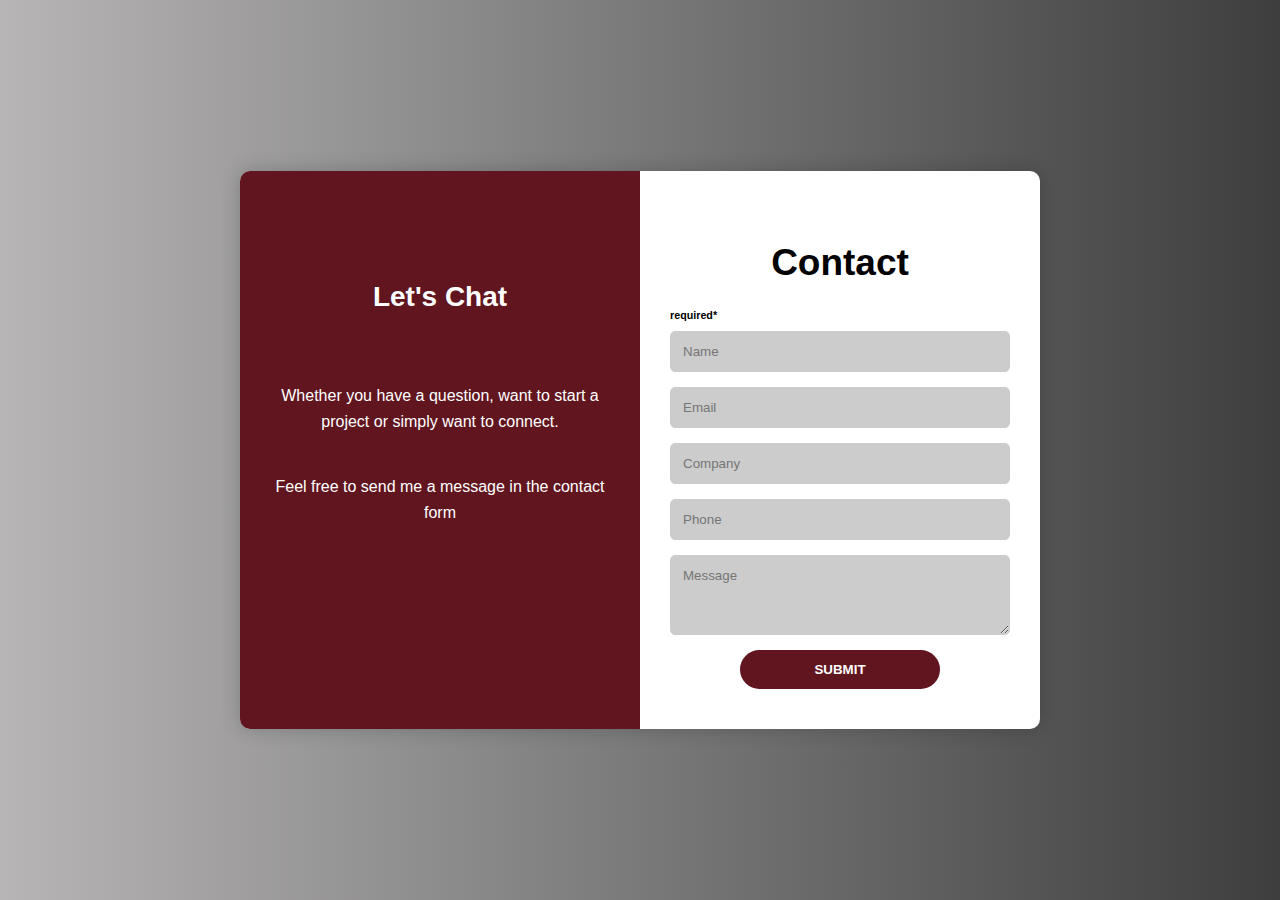
<file: task1/index.html>
<!DOCTYPE html>
<html lang="en">
<head>
    <meta charset="UTF-8">
    <meta name="viewport" content="width=device-width, initial-scale=1.0">
    <link rel="stylesheet" href="css/task.css">
    <title>Task</title>
</head>
<body>
    <body>

  <div class="container">
    <div class="left">
      <h2>Let's Chat</h2>
      <p>
        Whether you have a question, want to start a project or simply want to connect.
      </p>
      <p>Feel free to send me a message in the contact form</p>
    </div>

    <div class="right">
      <h2>Contact</h2>
      <h6>required*</h6>
      <form method="post">
        <input type="text" name="name" placeholder="Name" required>
        <input type="email"name="email"  placeholder="Email" required>
        <input type="text" name="company" placeholder="Company">
       <input type="text" name="phone" placeholder="Phone">
        <textarea placeholder="Message"></textarea>
        <button type="submit">SUBMIT</button>
      </form>
    </div>
    
  </div>
</body>
</html>
</file>
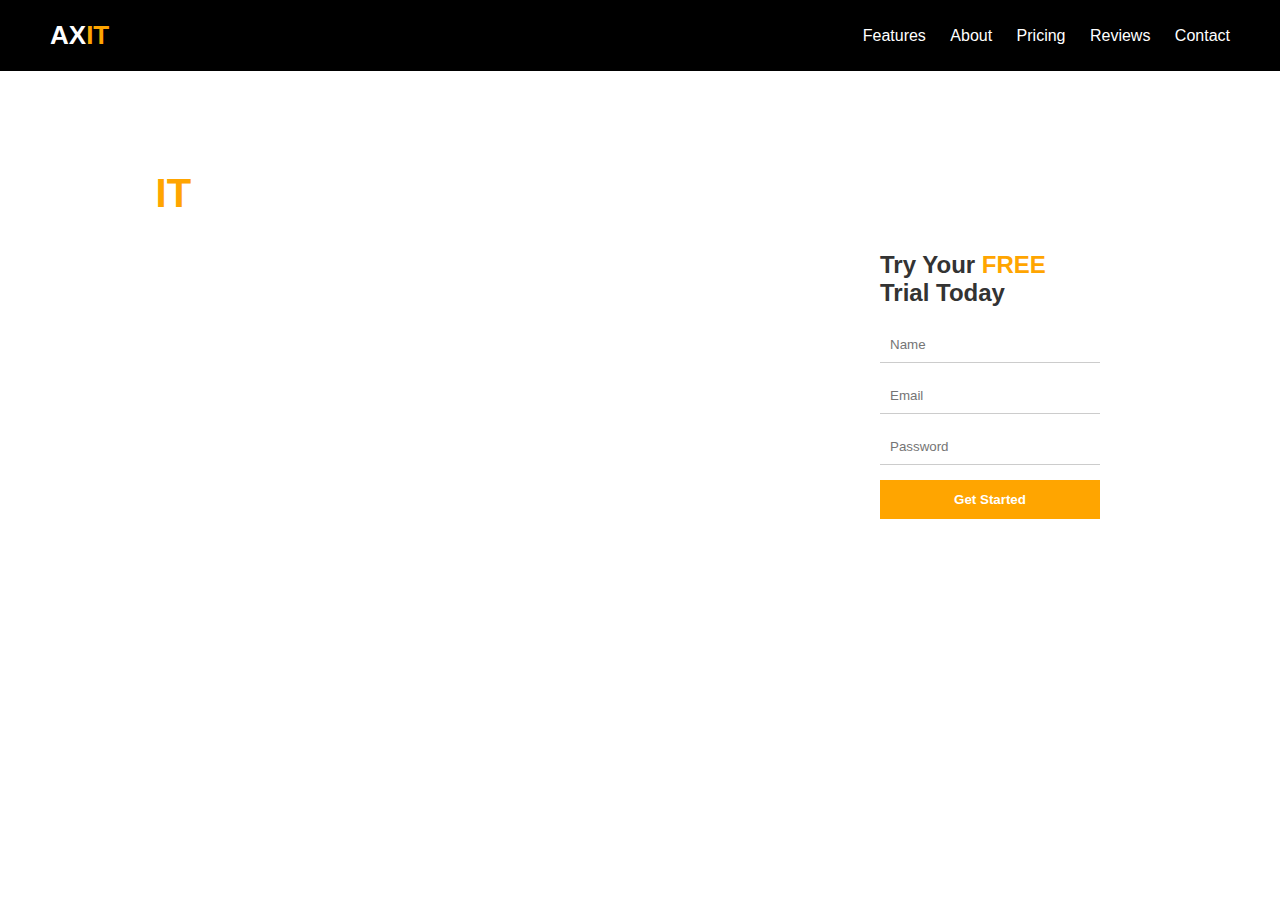
<file: task3/index.html>
<!DOCTYPE html>
<html lang="en">
<head>
    <meta charset="UTF-8">
    <meta name="viewport" content="width=device-width, initial-scale=1.0">
    <title>Task3</title>
    <link rel="stylesheet" href="task3.css/task.css">
</head>
<body>
    

  <header>
    <div class="logo">AX<span>IT</span></div>
    <nav>
      <a href="#">Features</a>
      <a href="#">About</a>
      <a href="#">Pricing</a>
      <a href="#">Reviews</a>
      <a href="#">Contact</a>
    </nav>
  </header>

  <div class="container">
    <div class="left">
      <h1>AX<span>IT</span></h1>
      <h2>MODERN AXURE TEMPLATE FOR BEAUTIFUL PROTOTYPES</h2>
      <p>Lorem ipsum  Lorem ipsum dolor sit amet consectetur adipisicing elit. Dignissimos, veritatis?dolor sit amet, consectetur adipiscing elit. Aenean euismod bibendum laoreet. Proin gravida dolor sit amet lacus accumsan.</p>
      <button>Download</button>
    </div>
    <div class="form-box">
      <h2>Try Your <span>FREE</span> Trial Today</h2>
      <input type="text" placeholder="Name" />
      <input type="email" placeholder="Email" />
      <input type="password" placeholder="Password" />
      <button>Get Started</button>
    </div>
  </div>
</body>
</html>
</file>
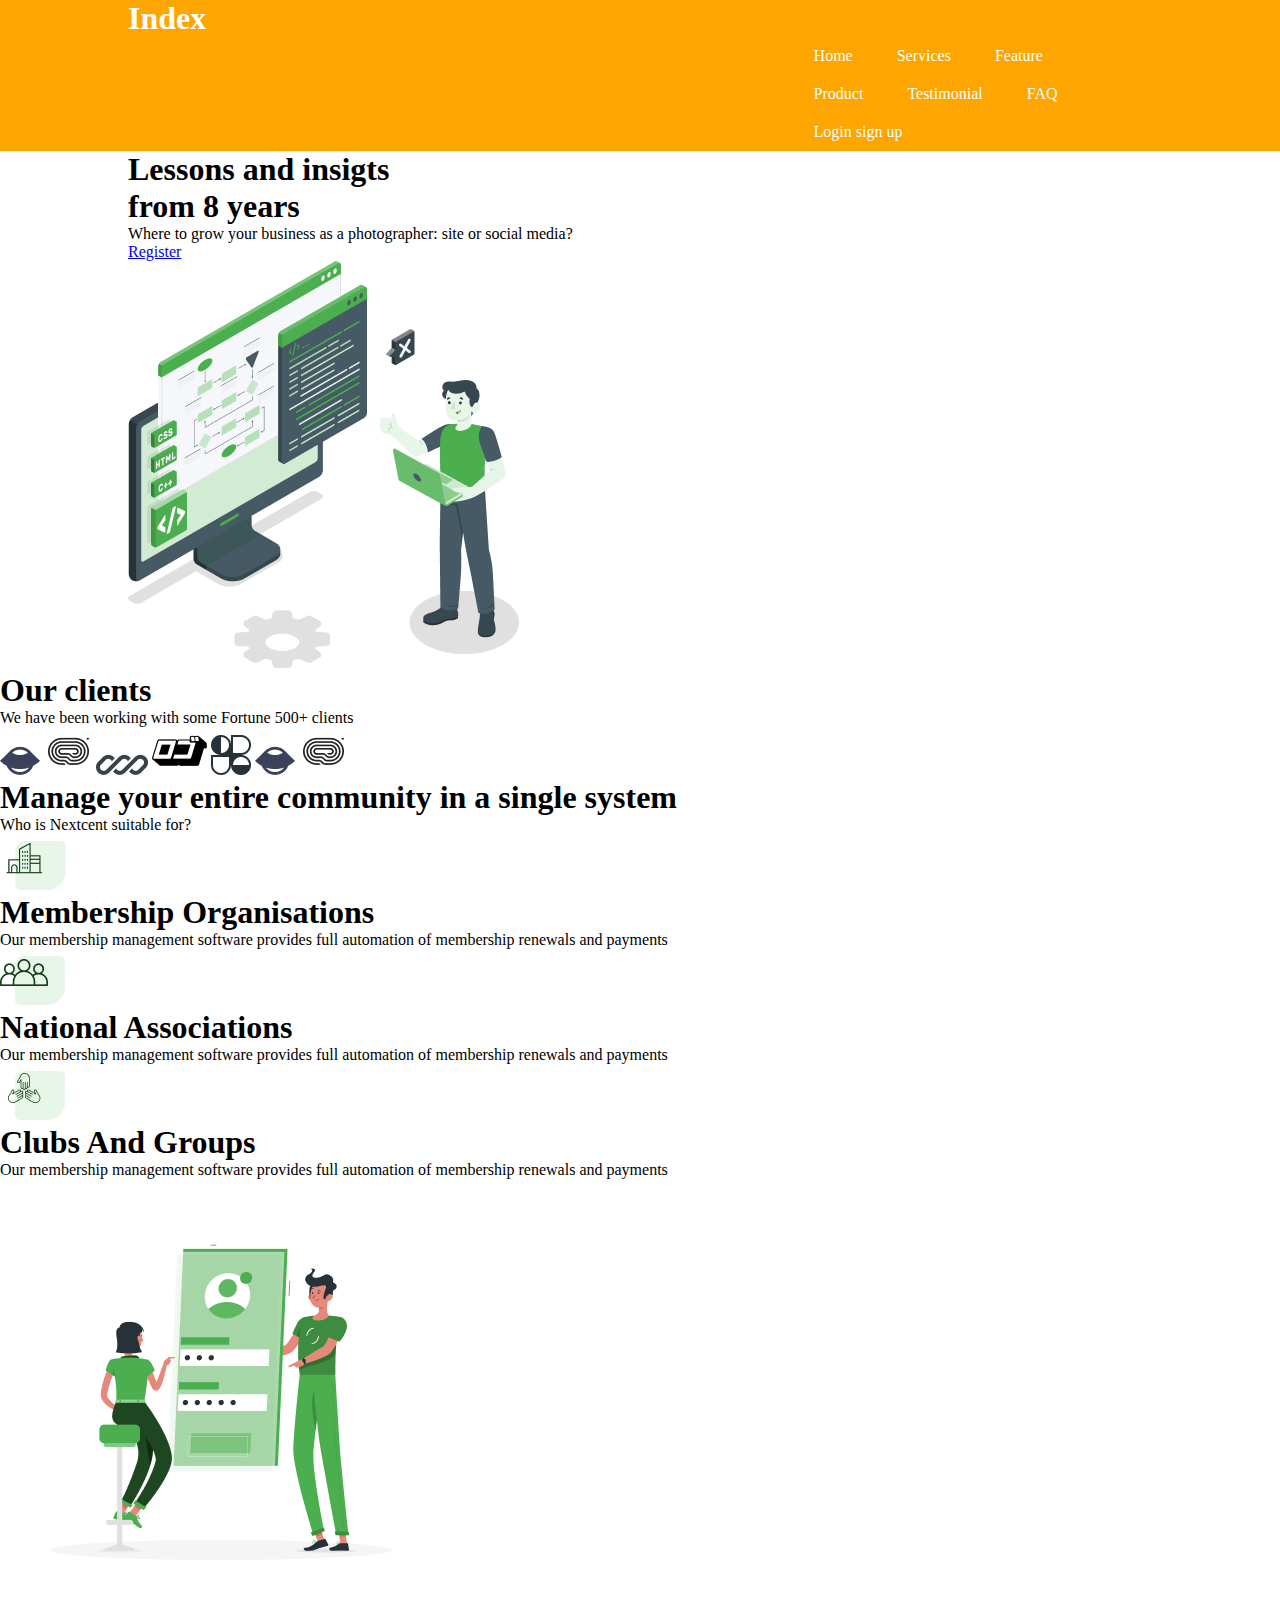
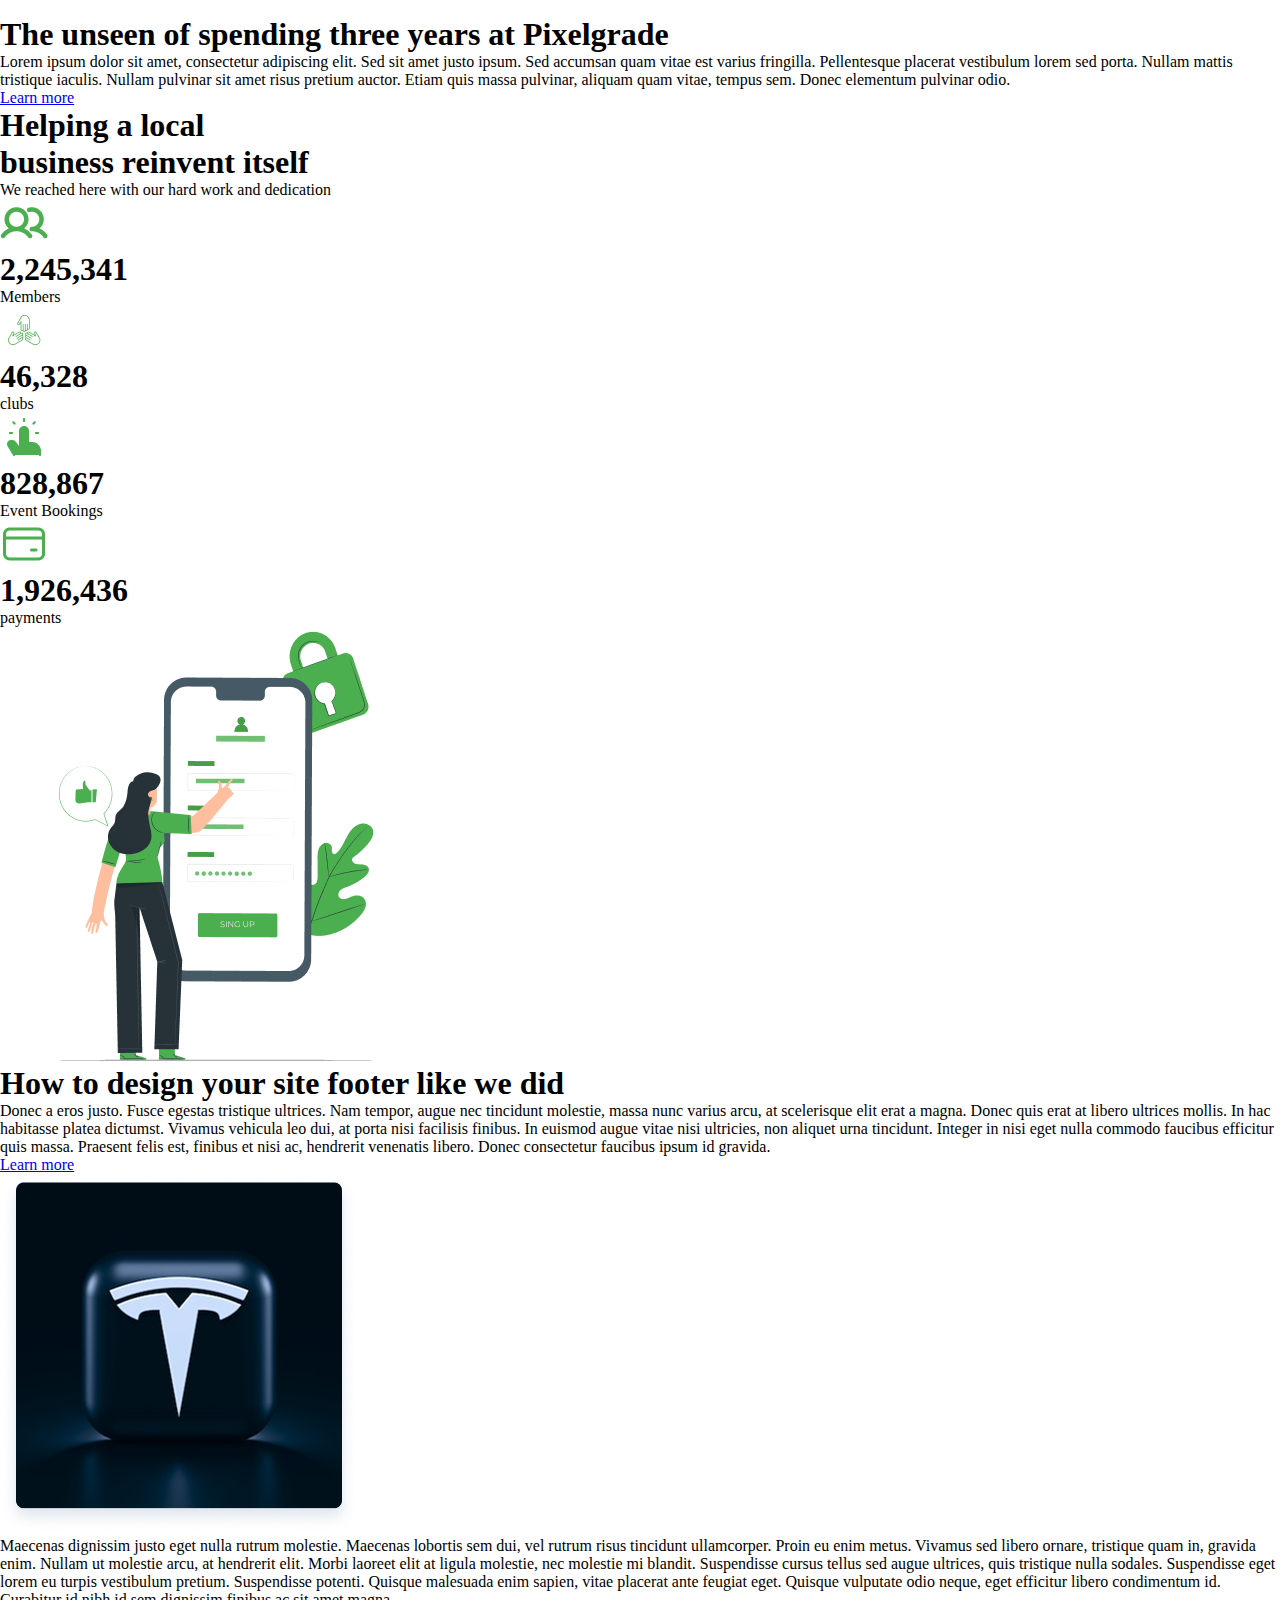
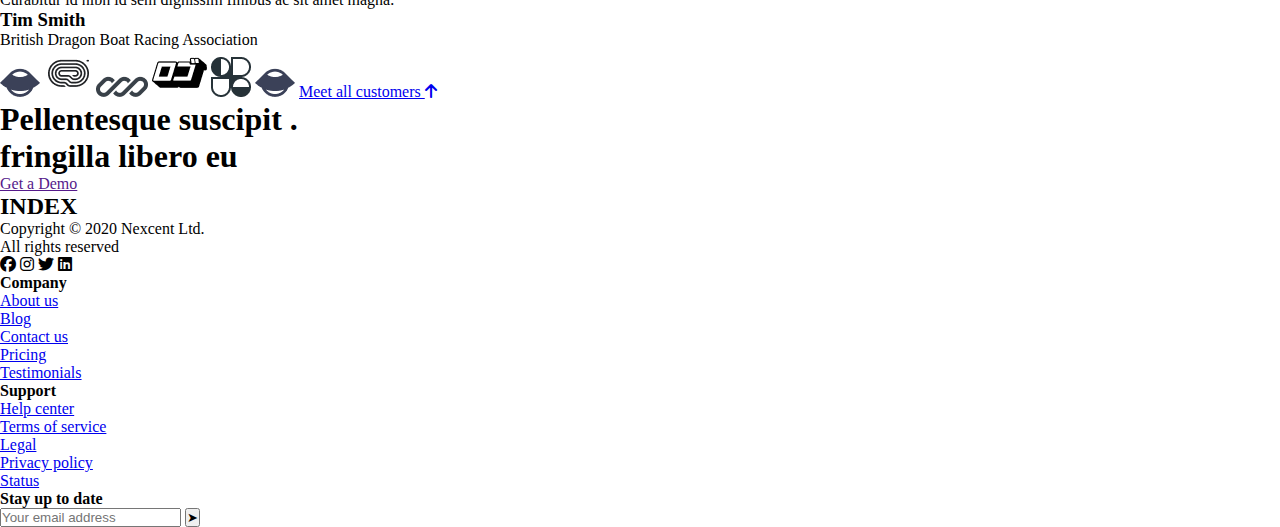
<file: task4/index.html>
<!DOCTYPE html>
<html lang="en">
<head>
    <meta charset="UTF-8">
    <meta name="viewport" content="width=device-width, initial-scale=1.0">
    <link rel="stylesheet" href="css/all.min.css">
    <link rel="stylesheet" href="css/style.css">
        

    <title>Web Page</title>
</head>
<body>
    <section class="navv">
        <div class="container">
            <nav>
                <h1><a href="#"></a>Index</h1>
                <ul class="nav-links">
                    <li><a href="index.html">Home</a></li>
                    <li><a href="Services.html">Services</a></li>
                    <li><a href="Feature.html">Feature</a></li>
                    <li><a href="Product.html">Product</a></li>
                      <li><a href="Testimonial.html">Testimonial</a></li>
                        <li><a href="FAQ.html">FAQ</a></li>
                </ul> 
                <ul>
                    <li>
                        <a href="#" class="login">Login</a> 
                        <a href="#" class="signup">sign up</a>
                    </li>
                </ul>  

            </nav>
        </div>
    </section>
    <!-- End of recent edits -->
    <section class="hero">
        <div class="container">

            <div class="content">
                 <h1>Lessons and insigts</h1>
                    <h1 id="hc">from 8 years</h1>
              <p>Where to grow your business as a photographer: site or social media?</p>
              <a href="#" class="signup">Register</a>
            </div>

              <div class="image1">
                <img src="img/img1.png" alt="img">
              </div>

                <div class="dots">
                 <div class="dot1"></div>
                 <div class="dot2"></div>
                 <div class="dot3"></div>
                </div>
        </div>
        </section>
    <!-- End of recent edits -->

    <section class="page2">
        <div class="part1">
       <div class="text">
        <h1>Our clients</h1>
        <p>We have been working with some Fortune 500+ clients</p>
       </div>
<div class="icon">
<img src="img/Logo1.png" alt="Logo1">
<img src="img/Logo2.png" alt="Logo2">
<img src="img/Logo3.png" alt="Logo3">
<img src="img/Logo4.png" alt="Logo4">
<img src="img/Logo5.png" alt="Logo5">
<img src="img/Logo1.png" alt="Logo1">
<img src="img/Logo2.png" alt="Logo2">
</div>
        </div>
        <!-- end part1-->
          <div class="part2">
       <div class="text">
        <h1>Manage your entire community in a single system</h1>
        <p>Who is Nextcent suitable for?</p>
       </div>
       <div class="cards">
        <div class="card">
        <img src="img/Icon1.png" alt="Icon1">
        <h1>Membership Organisations</h1>
        <p>Our membership management software provides full automation of membership renewals and payments</p>
    </div>
        <div class="card">
            <img src="img/Icon2.png" alt="Icon2">
             <h1>National Associations</h1>
        <p>Our membership management software provides full automation of membership renewals and payments</p>
        </div>
        <div class="card">
            <img src="img/Icon3.png" alt="Icon3">
            <h1>Clubs And Groups</h1>
        <p>Our membership management software provides full automation of membership renewals and payments</p>
        </div>
       </div>
<!--end of part2-->
<div class="part3">

     <div class="content-part3">
           <div class="image2">
                <img src="img/img2.png" alt="img">
              </div>
              <div class="content">
                    <h1>The unseen of spending three years at Pixelgrade</h1>
              <p>Lorem ipsum dolor sit amet, consectetur adipiscing elit. Sed sit amet justo ipsum. Sed accumsan quam vitae est varius fringilla. Pellentesque placerat vestibulum lorem sed porta. Nullam mattis tristique iaculis. Nullam pulvinar sit amet risus pretium auctor. Etiam quis massa pulvinar, aliquam quam vitae, tempus sem. Donec elementum pulvinar odio.</p>
             <a href="#" class="signup">Learn more</a>
            </div> 
            </div>
        <!--...................-->
        <div class="part4">

            <div class="text4">
                <h1>Helping a local</h1>
                <h1 class="hgreen">business reinvent itself</h1>
                <p>We reached here with our hard work and dedication</p>
            </div>
            <div class="numbers">
                <div class="n">
                    <div class="numicon"><img src="img/iicon1.png" alt="icon1"></div>
                    <div class="numtext">
                        <h1>2,245,341</h1>
                        <p>Members</p>
                    </div>
                </div>
                <div class="n">
                    <div class="numicon"><img src="img/iicon2.png" alt="icon2"></div>
                    <div class="numtext">
                         <h1>46,328</h1>
                        <p>clubs</p>
                    </div>
                </div>
                <div class="n">
                    <div class="numicon"><img src="img/iicon3.png" alt="icon3"></div>
                    <div class="numtext">
                         <h1>828,867</h1>
                        <p>Event Bookings</p>
                    </div>
                </div>
                <div class="n">
                    <div class="numicon"><img src="img/iicon4.png" alt="icon4"></div>
                    <div class="numtext">
                         <h1>1,926,436</h1>
                        <p>payments</p>
                    </div>
                </div>

            </div>
        </div>
        <!--.........................-->
         <div class="content-part3">
           <div class="image2">
                <img src="img/img3.png" alt="img">
              </div>
              <div class="content">
                    <h1>How to design your site footer like we did</h1>
              <p>Donec a eros justo. Fusce egestas tristique ultrices. Nam tempor, augue nec tincidunt molestie, massa nunc varius arcu, at scelerisque elit erat a magna. Donec quis erat at libero ultrices mollis. In hac habitasse platea dictumst. Vivamus vehicula leo dui, at porta nisi facilisis finibus. In euismod augue vitae nisi ultricies, non aliquet urna tincidunt. Integer in nisi eget nulla commodo faucibus efficitur quis massa. Praesent felis est, finibus et nisi ac, hendrerit venenatis libero. Donec consectetur faucibus ipsum id gravida.</p>
             <a href="#" class="signup">Learn more</a>
            </div> 
            </div>
</div>
    </section>
<!--end section-->
<section class="sec2">
<div class="part1sec2">
    <div class="imgg">
        <img src="img/img4.png" alt="">
    </div>
    <div class="text">

         <div class="textt">
        <p>Maecenas dignissim justo eget nulla rutrum molestie. Maecenas lobortis sem dui, vel rutrum risus tincidunt ullamcorper. Proin eu enim metus. Vivamus sed libero ornare, tristique quam in, gravida enim. Nullam ut molestie arcu, at hendrerit elit. Morbi laoreet elit at ligula molestie, nec molestie mi blandit. Suspendisse cursus tellus sed augue ultrices, quis tristique nulla sodales. Suspendisse eget lorem eu turpis vestibulum pretium. Suspendisse potenti. Quisque malesuada enim sapien, vitae placerat ante feugiat eget. Quisque vulputate odio neque, eget efficitur libero condimentum id. Curabitur id nibh id sem dignissim finibus ac sit amet magna.</p>
        <h3>Tim Smith</h3>
        <p>British Dragon Boat Racing Association</p>
        <div class="bar">
           <img src="img/Logo1.png" alt="">
              <img src="img/Logo2.png" alt="">  
               <img src="img/Logo3.png" alt="">
                  <img src="img/Logo4.png" alt="">
                    <img src="img/Logo5.png" alt="">
                      <img src="img/Logo1.png" alt="">
                        <a href="#">Meet all customers <span><i class="fa-solid fa-arrow-up"></i></span></a>
        </div>
    </div>
    </div>
</div>
</section>

<!--.........................-->
<section class="last">
<h1 class="lh1">Pellentesque suscipit .</h1>
<h1>fringilla libero eu</h1>
<a href="">Get a Demo</a>
</section>

  <!-- Footer -->
  <footer>
    <div class="footer-left">
      <h2>INDEX</h2>
      <p>Copyright © 2020 Nexcent Ltd.<br>All rights reserved</p>
      <div class="footer-icons">
<i class="fa-brands fa-facebook"></i>         
<i class="fa-brands fa-instagram"></i>  
       <i class="fa-brands fa-twitter"></i>
         <i class="fa-brands fa-linkedin"></i>
      </div>
    </div>

    <div class="footer-section">
      <h4>Company</h4>
      <ul>
        <li><a href="#">About us</a></li>
        <li><a href="#">Blog</a></li>
        <li><a href="#">Contact us</a></li>
        <li><a href="#">Pricing</a></li>
        <li><a href="#">Testimonials</a></li>
      </ul>
    </div>

    <div class="footer-section">
      <h4>Support</h4>
      <ul>
        <li><a href="#">Help center</a></li>
        <li><a href="#">Terms of service</a></li>
        <li><a href="#">Legal</a></li>
        <li><a href="#">Privacy policy</a></li>
        <li><a href="#">Status</a></li>
      </ul>
    </div>

    <div class="footer-section subscribe">
      <h4>Stay up to date</h4>
      <input type="email" placeholder="Your email address" />
      <button>➤</button>
    </div>
  </footer>


        
</body>
</html>
</file>
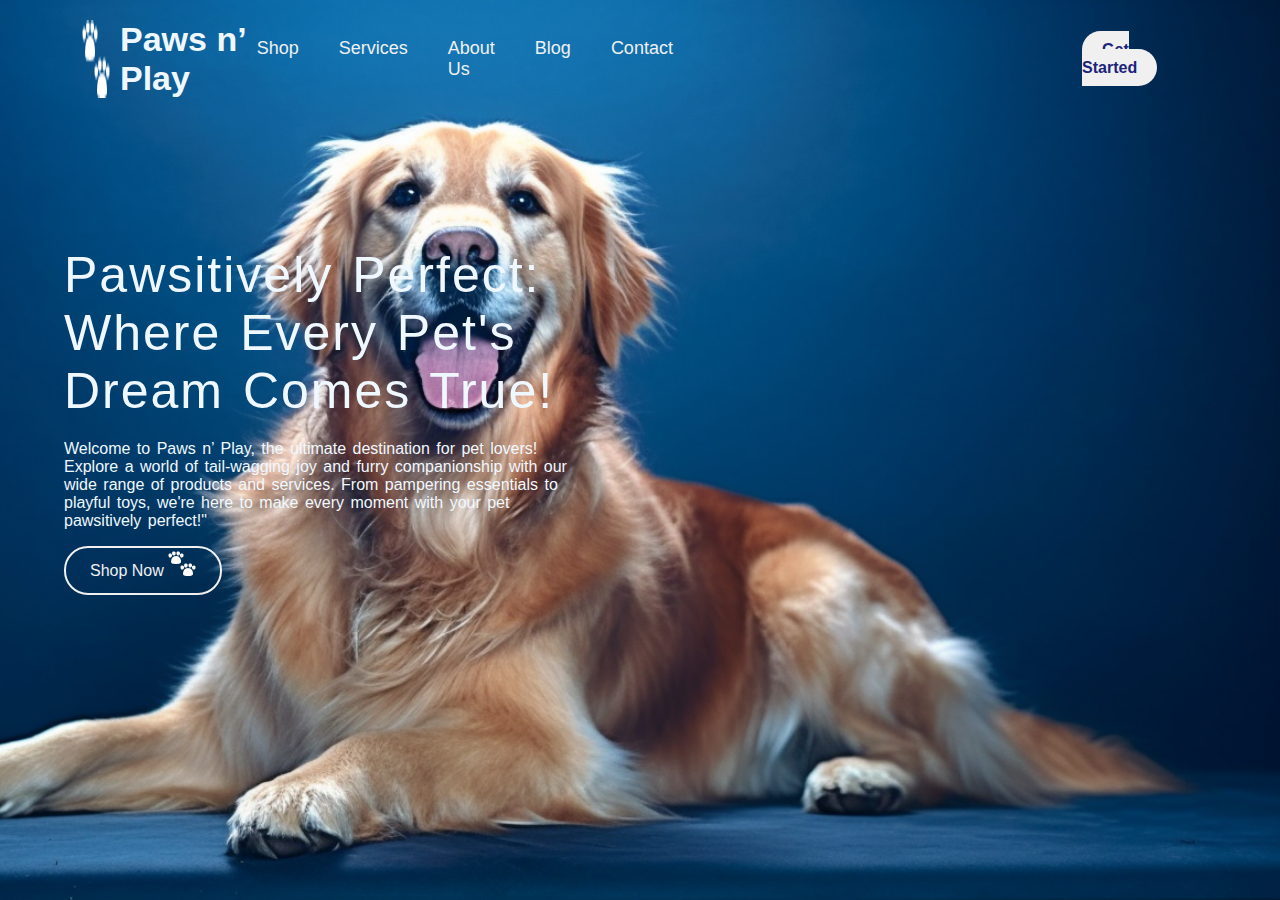
<file: task5/index.html>
<!DOCTYPE html>
<html lang="en">
<head>
    <meta charset="UTF-8">
    <meta name="viewport" content="width=device-width, initial-scale=1.0">
    <title>web page</title>
    <link rel="stylesheet" href="css/all.min.css">
    <link rel="stylesheet" href="css/style.css">
</head>
<body>
<section class="header">
    <div class="navv">
      <nav>
             <div class="logo">
             <img src="img/icon1.png" alt="Logo">
                <h1>Paws n’ Play</h1>
             </div>
      <div class="links"> 
         <ul>
                <li><a href="shop.html">Shop</a></li>
                <li><a href="services.html">Services</a></li>
                <li><a href="aboutus.html">About Us</a></li>
                <li><a href="blog.html">Blog</a></li>
                 <li><a href="contact.html">Contact</a></li>
            </ul>
      </div>
            <div class="getstarted">
            <a href="getstarted.html" class="btn">Get Started</a>
        </div>
     </nav>
    </div>

    <div class="page1">
        <h1>Pawsitively Perfect: Where Every Pet's Dream Comes True!</h1>
        <p>Welcome to Paws n’ Play, the ultimate destination for pet lovers! Explore a world of tail-wagging joy and furry companionship with our wide range of products and services. From pampering essentials to playful toys, we're here to make every moment with your pet pawsitively perfect!"</p>
        <div class="btns">
            <a href="Shop.html" class="btn">Shop Now <span> <img src="img/icon1.png" alt="Logo"></span></a>
            
    </div>







    
</body>
</html>
</file>
<file: task1/css/task.css>
* {
      box-sizing: border-box;
      font-family: Arial, sans-serif;
    }

    body {
      margin: 0;
      background: linear-gradient(to right, #b7b5b5, #3e3e3f);
      display: flex;
      justify-content: center;
      align-items: center;
      height: 100vh;
    }

    .container {
      display: flex;
      width: 800px;
      border-radius: 10px;
      overflow: hidden;
      box-shadow: 0 0 20px rgba(0,0,0,0.2);
      background: white;
    }

    .left {
     vertical-align: middle;
      background: #61151f;
      color: white;
      padding: 40px 30px;
      text-align: center;
     width: 50%;
    
    }


    .left h2 {

      margin-bottom: 70px;
       margin-top: 70px;
      font-size: 28px;
    }

    .left p {
         margin-bottom: 40px;
       margin-top: 40px;
      line-height: 1.6;
    }

    .right {
      vertical-align: m;
      padding: 40px 30px;
            width: 50%;

    }

    .right h2 {
      margin-bottom: 20px;
      font-size: 24px;
      color: #000;
      text-align: center;
      font-weight: 900;
      font-size: 37px;

    }
    .right h6{
      margin-bottom: 10px;
    }

    form {
      display: flex;
      flex-direction: column;
     
    }

    input, textarea {
      margin-bottom: 15px;
      background-color: #ccc;
      padding: 12px;
      border: 1px solid #ccc;
      border-radius: 5px;
    }

    textarea {
      resize: vertical;
      min-height: 80px;
    }

    button {
      padding: 12px;
      background: #61151f;
      border: none;
      color: white;
      border-radius: 30px;
      font-weight: bold;
      cursor: pointer;
      transition: 0.3s;
      width: 200px;
      align-self: center;
      
    }

    button:hover {
      background: #c64d5b;
    }
</file>
<file: task3/task3.css/task.css>
* {
      margin: 0;
      padding: 0;
      box-sizing: border-box;
    }

    body {
      font-family: 'Open Sans', sans-serif;
      color: white;
      
    }
    .sec1{
            background:linear-gradient(to right, #000000c4, #000000c4), url('../task3_image/img.jpg') no-repeat center center/cover;
      background-position: 100% 0;
height: 100vh;;

    }

    header {
      background-color: rgb(0, 0, 0);
      padding: 20px 50px;
      display: flex;
      justify-content: space-between;
      align-items: center;
    }

    .logo {
       
      font-size: 26px;
      font-weight: bold;
    }

    .logo span {
      color: orange;
    }
    .nav1{
      position: sticky;
    }
    nav a {
      color: white;
      text-decoration: none;
      margin-left: 20px;
      font-weight: 500;
    }

    .container {
       
      display: flex;
      justify-content: space-between;
      padding: 100px 50px;
      
    }

    .left {
      max-width: 600px;
      margin: 0 50px;
    }

    .left h1 {
      font-size: 40px;
      margin-bottom: 20px;
    }

    .left h1 span {
      color: orange;
    }

    .left p {
      margin: 40px 0;
      line-height: 1.6;
    }

    .left button {
      padding: 10px 30px;
      background: none;
      border: 2px solid white;
      color: white;
      cursor: pointer;
      font-size: 16px;
    }

    .form-box {
        margin: 50px 100px;
      background: white;
      color: #333;
      padding: 30px;
      border-radius: 4px;
      width: 350px;
    }

    .form-box h2 {
      margin-bottom: 20px;
    }

    .form-box h2 span {
      color: orange;
    }

    .form-box input {
      display: block;
      width: 100%;
      margin-bottom: 15px;
      padding: 10px;
      border: none;
      border-bottom: 1px solid #ccc;
      outline: none;
    }

    .form-box button {
      width: 100%;
      padding: 12px;
      background: orange;
      border: none;
      color: white;
      font-weight: bold;
      cursor: pointer;
    }
  .sec2{
    color: black;
    margin-left: 10%;
    margin-top: 1%;
    display: flex;
    justify-content: space-between;
    align-items: center;
  }
  .left1{
    color:rgb(174, 174, 174);
     width: 50%;
    margin-right: 10%;
  }
  .left1 h2{
    color: #4f4e4e;
  }
  .icons a{
    color: rgb(174, 174, 174);
    font-size: 50px;
    margin-left: 10px;
    margin-right: 6%;
  
  }
  
  .icons{
    display: flex;
    justify-content: space-between;
    align-items: center;
    width: 50%;
    margin-right: 3%;
  
  }
   .tabs-section {
      background: #f9f9f9;
      padding: 50px 20px;
    }
    .tabs-container {
      display: flex;
      align-items: center;
      justify-content: space-between;
      gap: 40px;
      flex-wrap: wrap;
    }
    .tabs {
    
      display: flex;
      flex-direction: column;
      margin-left: 100px;
      box-shadow: 2px 2px 5px rgba(0,0,0,0.1);
    }
    .tab {
     
      padding: 20px;
      background: #333;
      color: white;
      border: none;
      cursor: pointer;
      font-weight: bold;
      transition: background 0.3s;
    }
    .tab.active {
      background: #ff8b3e;
    }
    .tab-content {
      color: #555;
      max-width: 400px;
    }
    .tab-content h2 {
      color: #333;
      margin-bottom: 15px;
    }
    .download-btn {
      margin-top: 20px;
      background: #ff8b3e;
      border: none;
      padding: 12px 20px;
      color: white;
      font-weight: bold;
      cursor: pointer;
      border-radius: 4px;
    }
    .tab-image img {
      max-width: 300px;
    }

    
    .sub-list-section {
      padding: 60px 20px;
    
    }
    .content-wrapper {
      display: flex;
        
      align-items: center;
      justify-content: space-between;
      gap: 40px;
      align-items: center;
      flex-wrap: wrap;
      justify-content: center;
    }
    .content-wrapper img {
      width: 400px;
      max-width: 100%;
      box-shadow: 0 0 20px rgba(0,0,0,0.2);
      border-radius: 4px;
    }
    .sub-text h2 {
      margin-bottom: 10px;
    }
    .sub-text p {
      color: #555;
      margin-bottom: 20px;
    }
    .sub-item {
      display: flex;
      align-items: start;
      margin-bottom: 20px;
    }
    .sub-item .icon {
      width: 40px;
      height: 40px;
      border: 2px solid orange;
      color: orange;
      font-size: 20px;
      border-radius: 50%;
      text-align: center;
      line-height: 36px;
      margin-right: 10px;
    }

.contact-section {
    padding: 80px 0;
    background-color: #f8f8f8;
}

.contact-form {
    display: flex;
    flex-direction: column;
    gap: 20px;
    max-width: 800px;
    margin: 0 auto;
}

.form-group-row {
    display: flex;
    gap: 20px;
}

.contact-form input[type="text"],
.contact-form input[type="email"] {
    flex: 1;
    padding: 15px;
    border: 1px solid #ddd;
    border-radius: 4px;
    font-size: 1em;
    color: #555;
}

.contact-form input::placeholder {
    color: #aaa;
}

.send-message-btn {
    align-self: center;
    padding: 15px 40px;
    background-color: #ff9933; 
    color: white;
    border: none;
    border-radius: 4px;
    font-size: 1.1em;
    cursor: pointer;
    transition: background-color 0.3s ease;
    margin-top: 20px;
}

.send-message-btn:hover {
    background-color: #e68a2e; 
}


.footer-section{

  
    background-color: #222;
    color: #bbb;
    padding: 40px 0;
    text-align: center;
}

.footer-section .social-icons {
    margin-bottom: 20px;
}

.footer-section .social-icons a {
    color: #bbb;
    font-size: 1.5em;
    margin: 0 10px;
    transition: color 0.3s ease;
}

.footer-section .social-icons a:hover {
    color: #fff;
}

.footer-section p {
    font-size: 0.9em;
    color: #888;
   
}
</file>
<file: task5/css/style.css>
*{
    margin: 0;
    padding: 0;
    box-sizing: border-box;
    font-family: Arial, sans-serif;
}
.header {
      
    background:  url('../img/bgp1.png')  no-repeat right center/cover;
    height: 100vh;
    color:aliceblue
}
nav{
    display: flex;
    justify-content: space-between;
    align-items: center;
    padding: 20px;
}
nav .logo {
    margin-left: 5%;
    font-size: 17px;
    font-weight: bold;
    display: flex;
}
nav .logo h1{
    margin-left: 10px;
    color: aliceblue;
}
nav .links{
    margin-right:33% ;
}
nav .links ul{
    display: flex;
    justify-content: space-around;
    list-style: none;
    gap: 40px;

}
nav .links ul li a {
    text-decoration: none;
    color: #f0f0f0;
    font-size: 18px;
}
nav .getstarted
{
    margin-right: 7%;
   
}
nav .getstarted .btn{
    background-color: #f0f0f0;
    padding: 10px 20px;
    border-radius: 20px;
    color: #1b237b;
    font-weight: bold;
    text-decoration: none;
   
}
.page1{
    margin-left: 5%;
    margin-top: 10%;
    width: 40%;
}
.page1 h1{
    font-size: 50px;
    letter-spacing:2px ;
    font-weight: 450;
    word-spacing: 3px;
}
.page1 p{
    margin-top: 4%;
       font-size: 16px;
   word-spacing: 2px;
    font-weight: 200;
    

}
.page1 .btns{
    margin-top: 4%;
      
}
.page1 .btns a{
    border-color:#f0f0f0;
     background-color:  #ffffff00;
    padding: 14px 24px;
    border-radius: 24px;
  border-color: #f0f0f0;
    color:  #f0f0f0;
   border: #f0f0f0 solid 2px;
    text-decoration: none;

}
.page1 .btns span{
    margin-top: 10px;
    
}
</file>
<file: task4/css/style.css>
/* reset style */

* {
    margin: 0;
    padding: 0;
    box-sizing: border-box;
}

/* globle style */

.container {
    width: 80%;
   margin: auto;
}

/* custom style */
.navv{
    background-color: orange;
}
.navv h1 {
    color: white;

}
.navv ul {
    margin-left: 65%;
    list-style: none;
    
    
}
.navv ul li {
    display: inline-block;
    padding: 10px 20px;
   
}
.navv ul li a {
    text-decoration: none;
    color: white;
}
</file>
